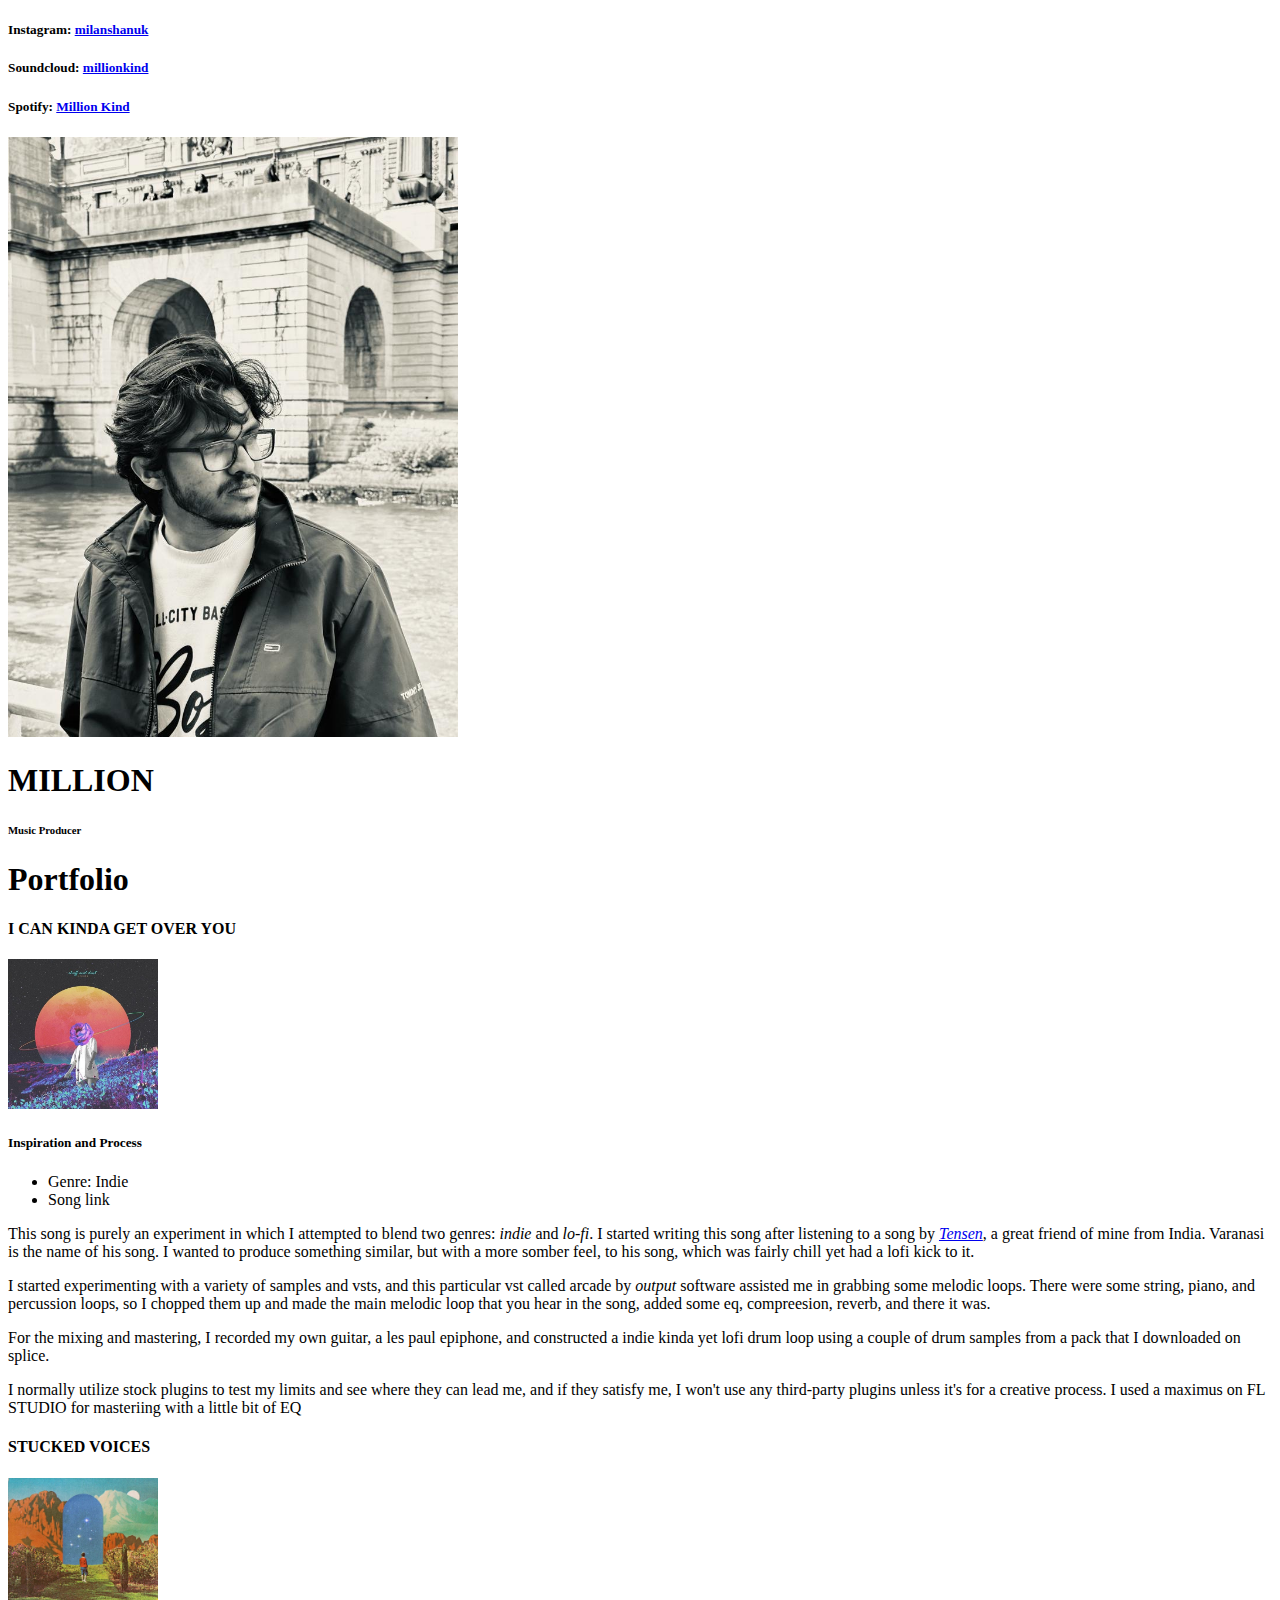
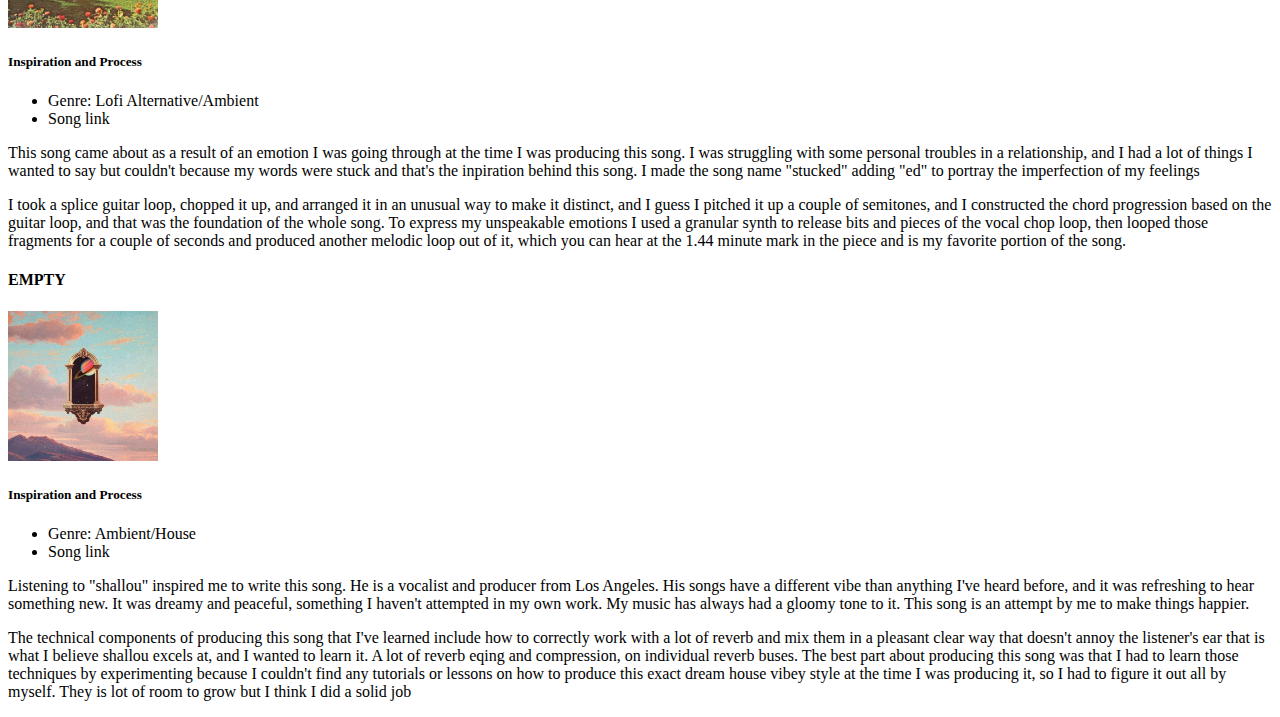
<file: index.html>
<!DOCTYPE html>
<html lang="en">
<head>
    <meta charset="UTF-8">
    <meta name="viewport" content="width=device-width, initial-scale=1.0">
    <title>Million Kind</title>
    <link rel="stylesheet" href="./style.css">
    
    <link rel="preconnect" href="https://fonts.googleapis.com">
    <link rel="preconnect" href="https://fonts.gstatic.com" crossorigin>
    <link href="https://fonts.googleapis.com/css2?family=Young+Serif&display=swap" rel="stylesheet">

<body>
    <h5>Instagram: <a href="https://www.instagram.com/milanshanuk/">milanshanuk</a></h5>
    <h5>Soundcloud: <a href="https://soundcloud.com/user-406428146">millionkind</a></h5>
    <h5>Spotify: <a href="https://open.spotify.com/artist/79X3XjCR3lML9F4kcNfQDP?si=H2UKQHGUSYOGwrBeCPC-xg">Million Kind</a></h5>

    <img src="./assets/profile picture.jpg" alt="profile picture" height="600">
    <h1>MILLION</h1>
    <h6>Music Producer</h6>

    <h1>Portfolio</h1>

    <h4>I CAN KINDA GET OVER YOU </h4>
    <img class="album-cover" src="./assets/i can kinda get over you.jpg" alt="i can kinda get over you album cover">
    <h5>Inspiration and Process</h5>
    <ul>
        <li>Genre: Indie</li>
        <li>Song link</li>
    </ul>
    <p>This song is purely an experiment in which I attempted to blend two genres: <em>indie</em> and <em>lo-fi</em>. I started writing this song after listening to a song by <a href="https://open.spotify.com/artist/53PfGBaU0lzK2LOQOkJBoQ?si=qCsy0wqdSGi006sBSL13cw"><em>Tensen</em></a>, a great friend of mine from India. Varanasi is the name of his song. I wanted to produce something similar, but with a more somber feel, to his song, which was fairly chill yet had a lofi kick to it.</p>
    <p>I started experimenting with a variety of samples and vsts, and this particular vst called arcade by <em>output</em> software assisted me in grabbing some melodic loops. There were some string, piano, and percussion loops, so I chopped them up and made the main melodic loop that you hear in the song, added some eq, compreesion, reverb, and there it was. </p>
    <p>For the mixing and mastering, I recorded my own guitar, a les paul epiphone, and constructed a indie kinda yet lofi drum loop using a couple of drum samples from a pack that I downloaded on splice. </p>
    <p>I normally utilize stock plugins to test my limits and see where they can lead me, and if they satisfy me, I won't use any third-party plugins unless it's for a creative process. I used a maximus on FL STUDIO for masteriing with a little bit of EQ</p>

    <h4>STUCKED VOICES</h4>
    <img class="album-cover" src="./assets/stucked voiced.jpg" alt="stucked voices album cover">
    <h5>Inspiration and Process</h5>
    <ul>
        <li>Genre: Lofi Alternative/Ambient</li>
        <li>Song link</li>
    </ul>
    <p>This song came about as a result of an emotion I was going through at the time I was producing this song. I was struggling with some personal troubles in a relationship, and I had a lot of things I wanted to say but couldn't because my words were stuck and that's the inpiration behind this song. I made the song name "stucked" adding "ed" to portray the imperfection of my feelings</p>
    <p>I took a splice guitar loop, chopped it up, and arranged it in an unusual way to make it distinct, and I guess I pitched it up a couple of semitones, and I constructed the chord progression based on the guitar loop, and that was the foundation of the whole song. To express my unspeakable emotions I used a granular synth to release bits and pieces of the vocal chop loop, then looped those fragments for a couple of seconds and produced another melodic loop out of it, which you can hear at the 1.44 minute mark in the piece and is my favorite portion of the song.</p>

    <h4>EMPTY</h4>
    <img class="album-cover" src="./assets/empty.jpg" alt="empty album cover">
    <h5>Inspiration and Process</h5>
    <ul>
        <li>Genre: Ambient/House</li>
        <li>Song link</li>
    </ul>

    <p>Listening to "shallou" inspired me to write this song. He is a vocalist and producer from Los Angeles. His songs have a different vibe than anything I've heard before, and it was refreshing to hear something new. It was dreamy and peaceful, something I haven't attempted in my own work. My music has always had a gloomy tone to it. This song is an attempt by me to make things happier.</p>
    <p>The technical components of producing this song that I've learned include how to correctly work with a lot of reverb and mix them in a pleasant clear way that doesn't annoy the listener's ear that is what I believe shallou excels at, and I wanted to learn it. A lot of reverb eqing and compression, on individual reverb buses. The best part about producing this song was that I had to learn those techniques by experimenting because I couldn't find any tutorials or lessons on how to produce this exact dream house vibey style at the time I was producing it, so I had to figure it out all by myself. They is lot of room to grow but I think I did a solid job</p>
</body>
</html>
</file>
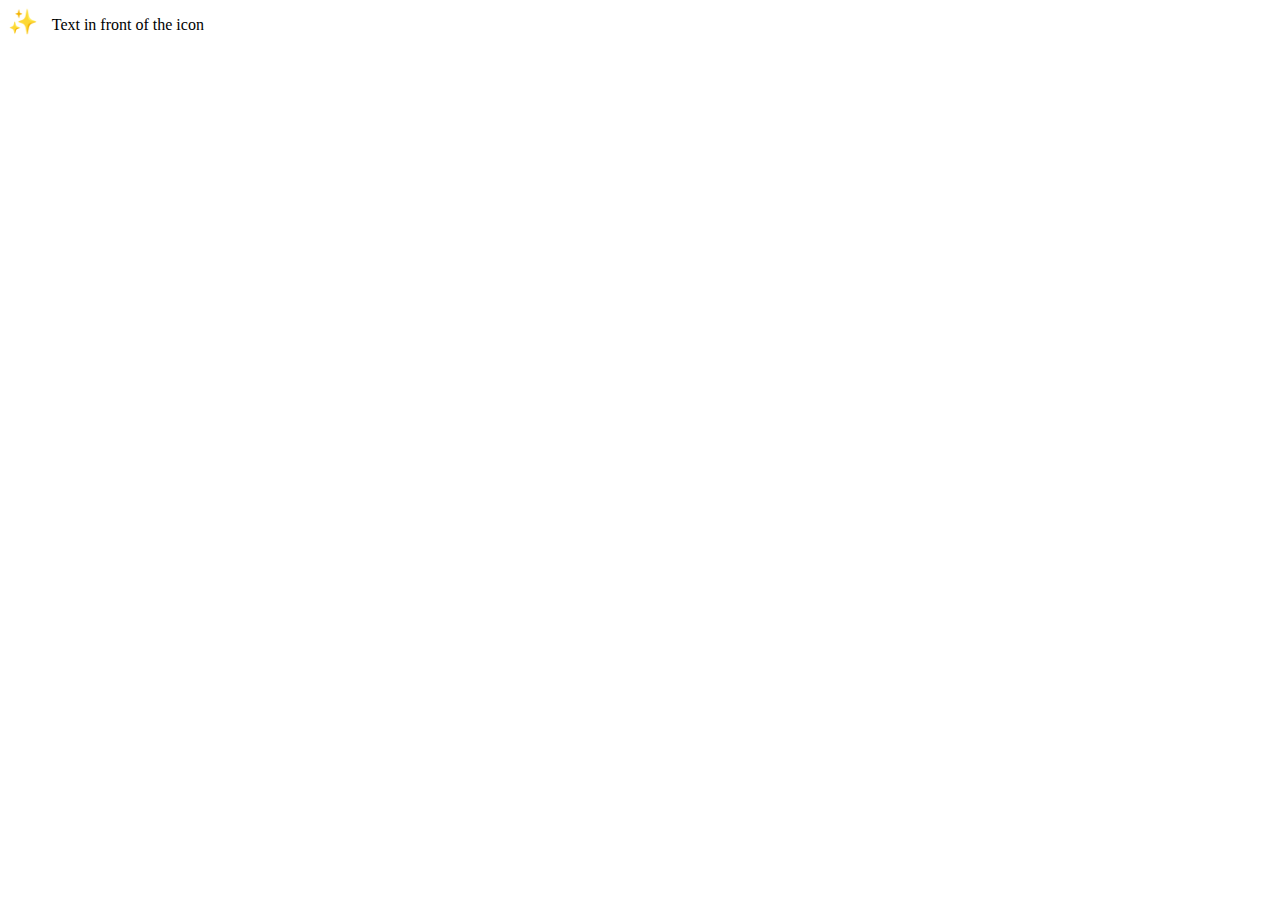
<file: practice.html>
<!DOCTYPE html>
<html>
<head>
    <style>
        .icon-text-container {
            display: inline-block; /* Ensures the container takes only the necessary width */
        }

        .icon {
            font-size: 24px; /* Adjust the font size as needed for your icon */
            margin-right: 10px; /* Adjust the spacing between the icon and text */
        }
    </style>
</head>
<body>
    <div class="icon-text-container">
        <span class="icon">✨</span>
        <span class="text">Text in front of the icon</span>
    </div>
</body>
</html>
</file>
<file: style.css>
.album-cover {
    width: auto; /* Adjust the width as needed */
    height: 150px; /* Adjust the height as needed */
}
</file>
